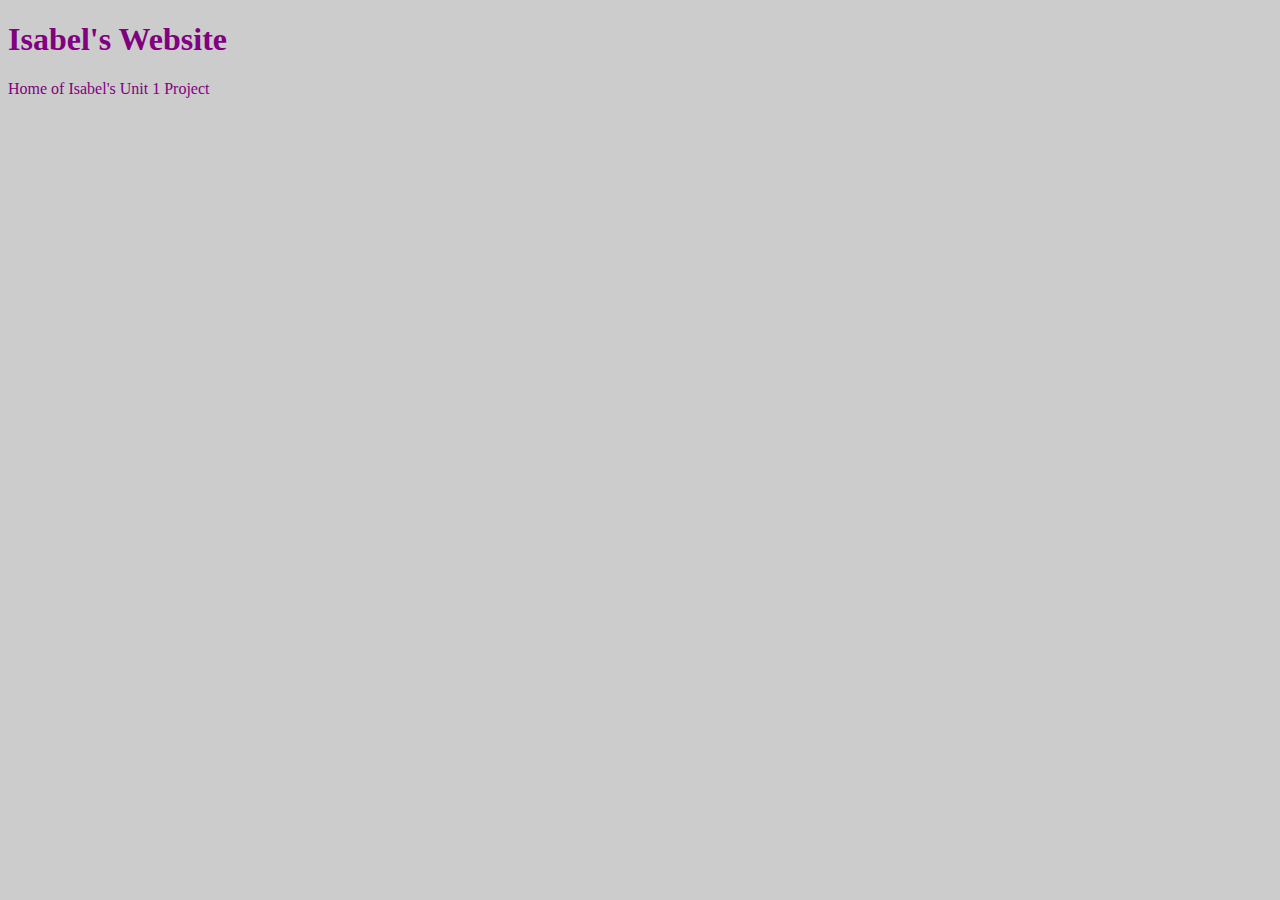
<file: Unit_1/index.html>
<!DOCTYPE html>
<html>
<head>
	<title>Isabel's Website</title>
	<link rel="stylesheet" type="text/css" href="css/style.css">
</head>
<body>
	<h1>Isabel's Website</h1>
	<p>Home of Isabel's Unit 1 Project</p>
</body>
</html>
</file>
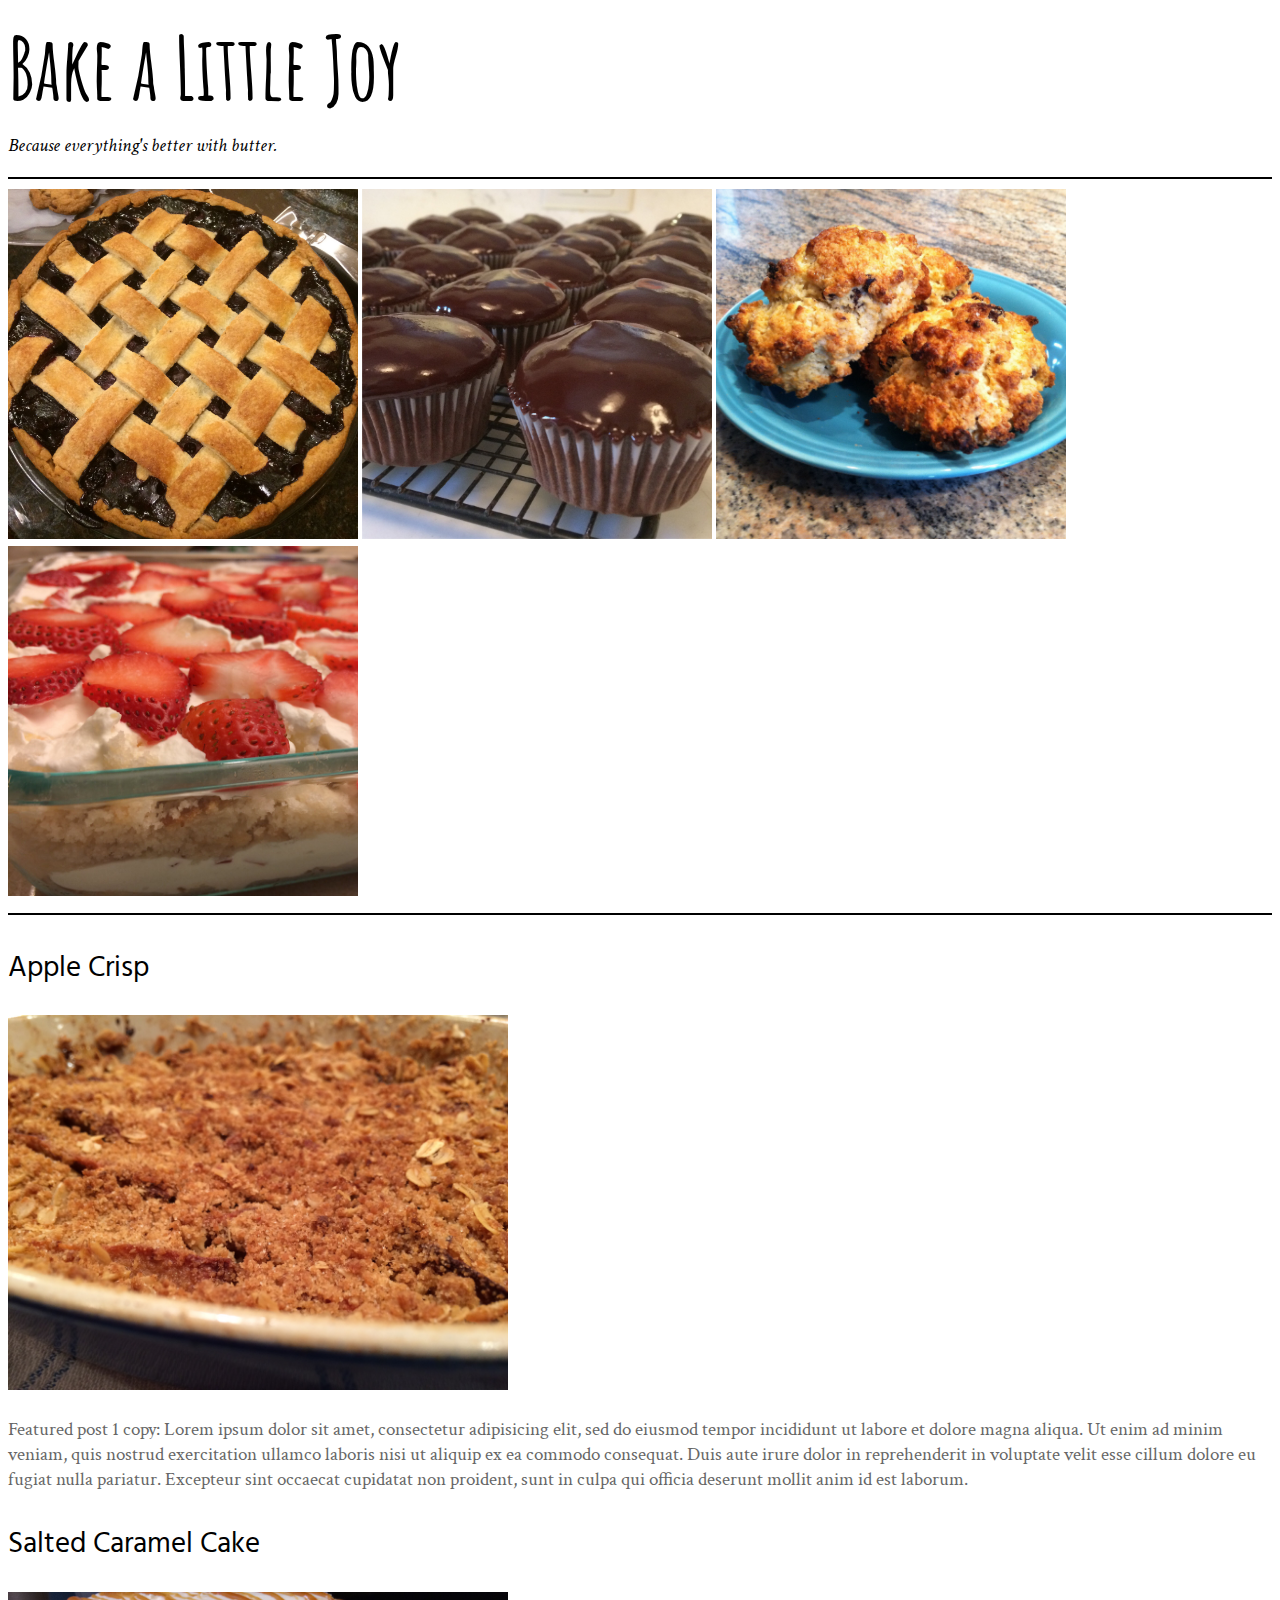
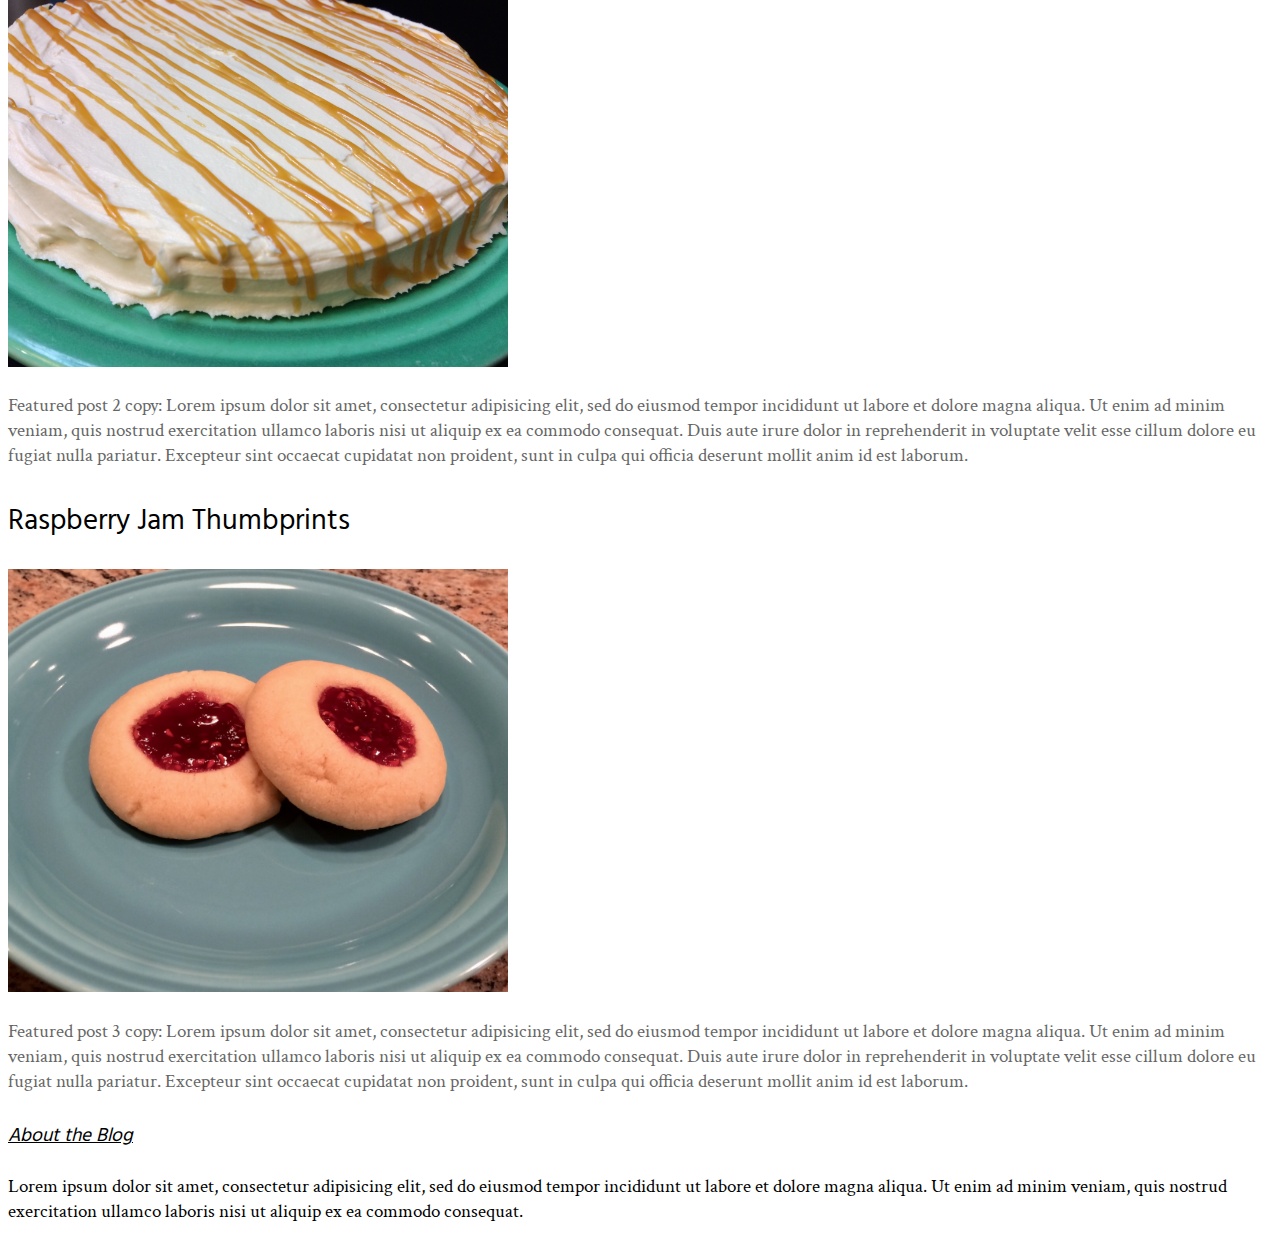
<file: unit_4/index.html>
<!DOCTYPE html>
<html>
<head>
	<title>Bake a Little Joy</title>
	<link rel="stylesheet" type="text/css" href="css/style.css">
	<link href="https://fonts.googleapis.com/css?family=Amatic+SC:700" rel="stylesheet">
	<link href="https://fonts.googleapis.com/css?family=Crimson+Text" rel="stylesheet">
	<link href="https://fonts.googleapis.com/css?family=Hind+Vadodara:500" rel="stylesheet">
</head>
<body>
<h1>Bake a Little Joy </h1>
<!-- <h2>Home        Categories        Recipe Index        Gallery</h2> -->
<p id="slogan">Because everything's better with butter.</p>
<hr> 
<img class="banner_image" src="images/christmas_blueberry_pie_square.jpg" alt="Blueberry Pie">
<img class="banner_image" src="images/chocolate_cupcakes_square.jpg" alt="Chocolate Cupcakes">
<img class="banner_image" src="images/scones_square.jpg" alt="Scones">
<img class="banner_image" src="images/strawberry_cake_trifle_square.jpg" alt="Trifle">
<hr> 
<h3>Apple Crisp</h3>
<img class="featured_image" src="images/apple_crisp_close_up.jpg" alt="Apple Crisp">
<p class="featured_post" id="spotlight_post">Featured post 1 copy: Lorem ipsum dolor sit amet, consectetur adipisicing elit, sed do eiusmod
tempor incididunt ut labore et dolore magna aliqua. Ut enim ad minim veniam,
quis nostrud exercitation ullamco laboris nisi ut aliquip ex ea commodo
consequat. Duis aute irure dolor in reprehenderit in voluptate velit esse
cillum dolore eu fugiat nulla pariatur. Excepteur sint occaecat cupidatat non
proident, sunt in culpa qui officia deserunt mollit anim id est laborum.</p>
<h3>Salted Caramel Cake</h3>
<img class="featured_image" src="images/caramel_cake.jpg" alt="Caramel Cake">
<p class="featured_post">Featured post 2 copy: Lorem ipsum dolor sit amet, consectetur adipisicing elit, sed do eiusmod
tempor incididunt ut labore et dolore magna aliqua. Ut enim ad minim veniam,
quis nostrud exercitation ullamco laboris nisi ut aliquip ex ea commodo
consequat. Duis aute irure dolor in reprehenderit in voluptate velit esse
cillum dolore eu fugiat nulla pariatur. Excepteur sint occaecat cupidatat non
proident, sunt in culpa qui officia deserunt mollit anim id est laborum.</p>
<h3>Raspberry Jam Thumbprints</h3>
<img class="featured_image" src="images/jam_cookies_cropped.jpg" alt="Raspberry Jam Thumbprints">
<p class="featured_post">Featured post 3 copy: Lorem ipsum dolor sit amet, consectetur adipisicing elit, sed do eiusmod
tempor incididunt ut labore et dolore magna aliqua. Ut enim ad minim veniam,
quis nostrud exercitation ullamco laboris nisi ut aliquip ex ea commodo
consequat. Duis aute irure dolor in reprehenderit in voluptate velit esse
cillum dolore eu fugiat nulla pariatur. Excepteur sint occaecat cupidatat non
proident, sunt in culpa qui officia deserunt mollit anim id est laborum.</p>
<h4> About the Blog </h4>
<p>Lorem ipsum dolor sit amet, consectetur adipisicing elit, sed do eiusmod
tempor incididunt ut labore et dolore magna aliqua. Ut enim ad minim veniam,
quis nostrud exercitation ullamco laboris nisi ut aliquip ex ea commodo
consequat.</p>
</body>
</html>
</file>
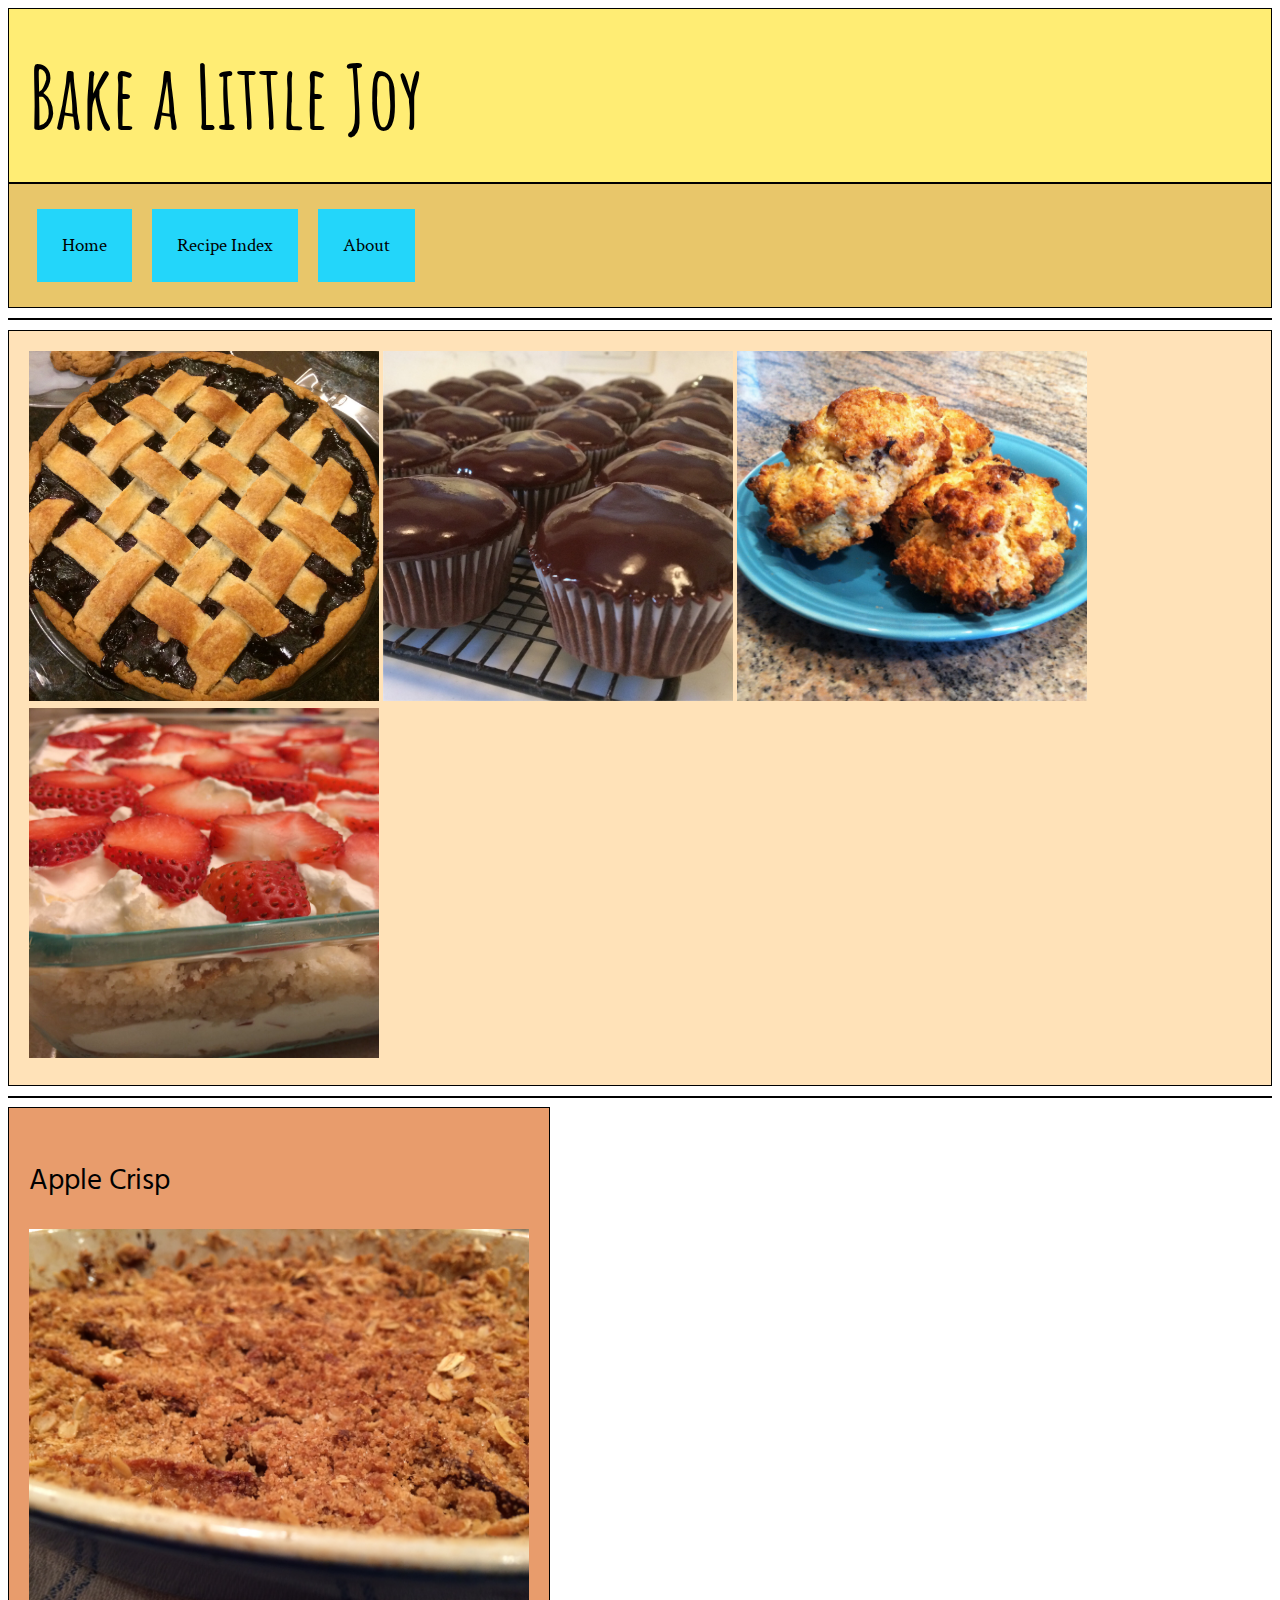
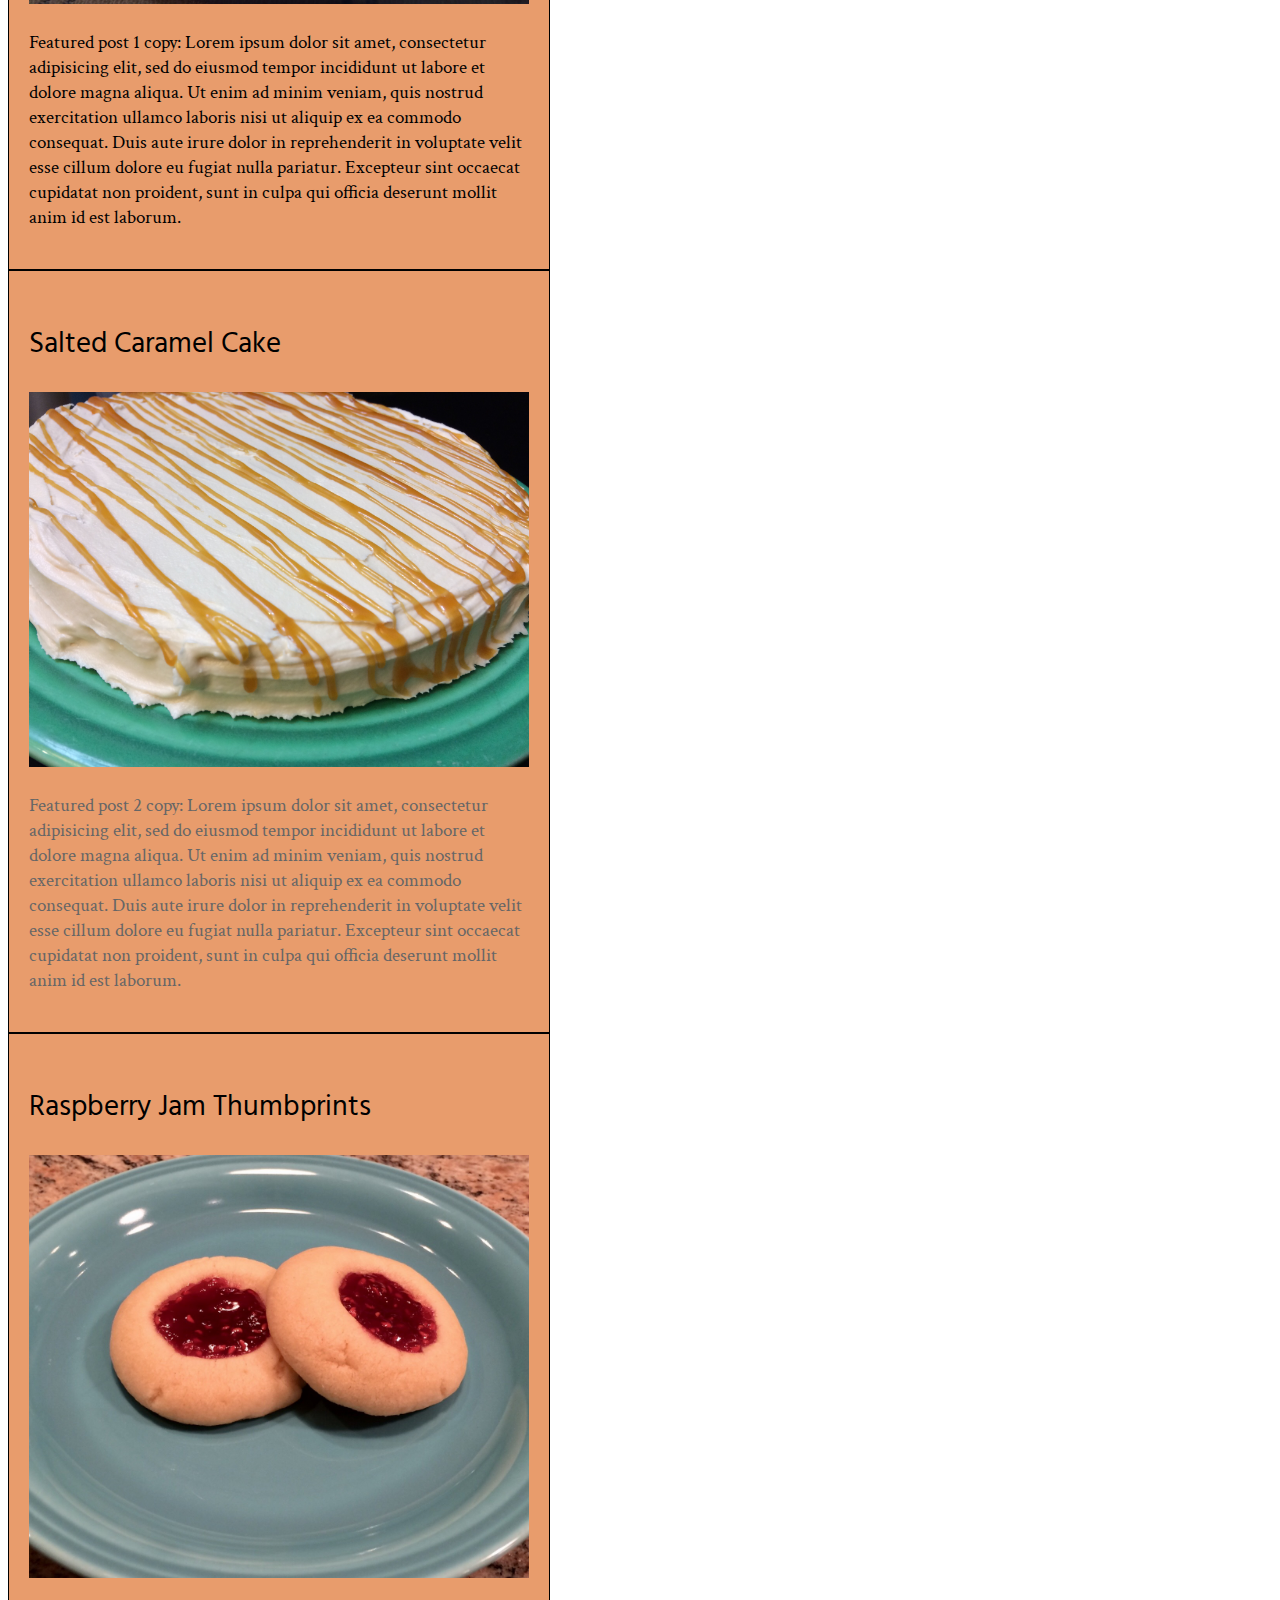
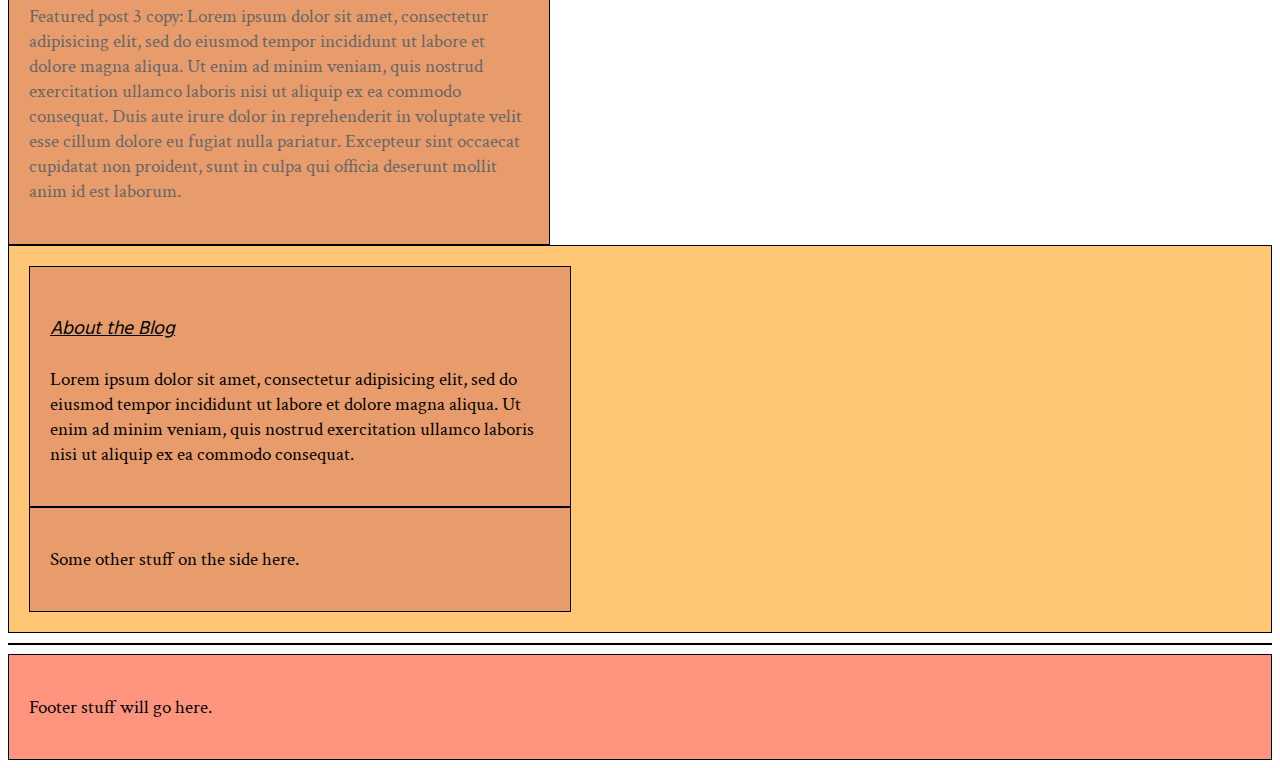
<file: unit_5/index.html>
<!DOCTYPE html>
<html>
<head>
	<title>Bake a Little Joy</title>
	<link rel="stylesheet" type="text/css" href="css/style.css">
	<link href="https://fonts.googleapis.com/css?family=Amatic+SC:700" rel="stylesheet">
	<link href="https://fonts.googleapis.com/css?family=Crimson+Text" rel="stylesheet">
	<link href="https://fonts.googleapis.com/css?family=Hind+Vadodara:500" rel="stylesheet">
</head>
<body>
	<header> 
		<h1>Bake a Little Joy </h1>
		<!-- <h2>Home        Categories        Recipe Index        Gallery</h2> -->
	</header>
	<nav>
		<div class="nav_button">
			<p>Home</p>
		</div>
		<div class="nav_button">
			<p>Recipe Index</p>
		</div>
		<div class="nav_button">
			<p>About</p>
		</div>
	</nav>
	<main>
		<hr> 
		<section> 
			<img class="banner_image" src="images/christmas_blueberry_pie_square.jpg" alt="Blueberry Pie">
			<img class="banner_image" src="images/chocolate_cupcakes_square.jpg" alt="Chocolate Cupcakes">
			<img class="banner_image" src="images/scones_square.jpg" alt="Scones">
			<img class="banner_image" src="images/strawberry_cake_trifle_square.jpg" alt="Trifle">
		</section>
		<hr> 
		<article id="main_post">
		<h3>Apple Crisp</h3>
		<img class="featured_image" src="images/apple_crisp_close_up.jpg" alt="Apple Crisp">
			<p class="featured_post" id="spotlight_post">Featured post 1 copy: Lorem ipsum dolor sit amet, consectetur adipisicing elit, sed do eiusmod
			tempor incididunt ut labore et dolore magna aliqua. Ut enim ad minim veniam,
			quis nostrud exercitation ullamco laboris nisi ut aliquip ex ea commodo
			consequat. Duis aute irure dolor in reprehenderit in voluptate velit esse
			cillum dolore eu fugiat nulla pariatur. Excepteur sint occaecat cupidatat non
			proident, sunt in culpa qui officia deserunt mollit anim id est laborum.</p>
		</article>
		<article class="featured_post">
		<h3>Salted Caramel Cake</h3>
			<img class="featured_image" src="images/caramel_cake.jpg" alt="Caramel Cake">
			<p class="featured_post_text">Featured post 2 copy: Lorem ipsum dolor sit amet, consectetur adipisicing elit, sed do eiusmod
			tempor incididunt ut labore et dolore magna aliqua. Ut enim ad minim veniam,
			quis nostrud exercitation ullamco laboris nisi ut aliquip ex ea commodo
			consequat. Duis aute irure dolor in reprehenderit in voluptate velit esse
			cillum dolore eu fugiat nulla pariatur. Excepteur sint occaecat cupidatat non
			proident, sunt in culpa qui officia deserunt mollit anim id est laborum.</p>
		</article>
		<article class="featured_post">
			<h3>Raspberry Jam Thumbprints</h3>
			<img class="featured_image" src="images/jam_cookies_cropped.jpg" alt="Raspberry Jam Thumbprints">
			<p class="featured_post_text">Featured post 3 copy: Lorem ipsum dolor sit amet, consectetur adipisicing elit, sed do eiusmod
			tempor incididunt ut labore et dolore magna aliqua. Ut enim ad minim veniam,
			quis nostrud exercitation ullamco laboris nisi ut aliquip ex ea commodo
			consequat. Duis aute irure dolor in reprehenderit in voluptate velit esse
			cillum dolore eu fugiat nulla pariatur. Excepteur sint occaecat cupidatat non
			proident, sunt in culpa qui officia deserunt mollit anim id est laborum.</p>
		</article>
	</main>
	<aside>
		<article> 
			<h4> About the Blog </h4>
			<p>Lorem ipsum dolor sit amet, consectetur adipisicing elit, sed do eiusmod
			tempor incididunt ut labore et dolore magna aliqua. Ut enim ad minim veniam,
			quis nostrud exercitation ullamco laboris nisi ut aliquip ex ea commodo
			consequat.</p>
		</article>
		<article>
			<p>Some other stuff on the side here.</p>
		</article>
	</aside>
	<hr>
	<footer> 
		<p>Footer stuff will go here.</p>
	</footer>
</body>
</html>
</file>
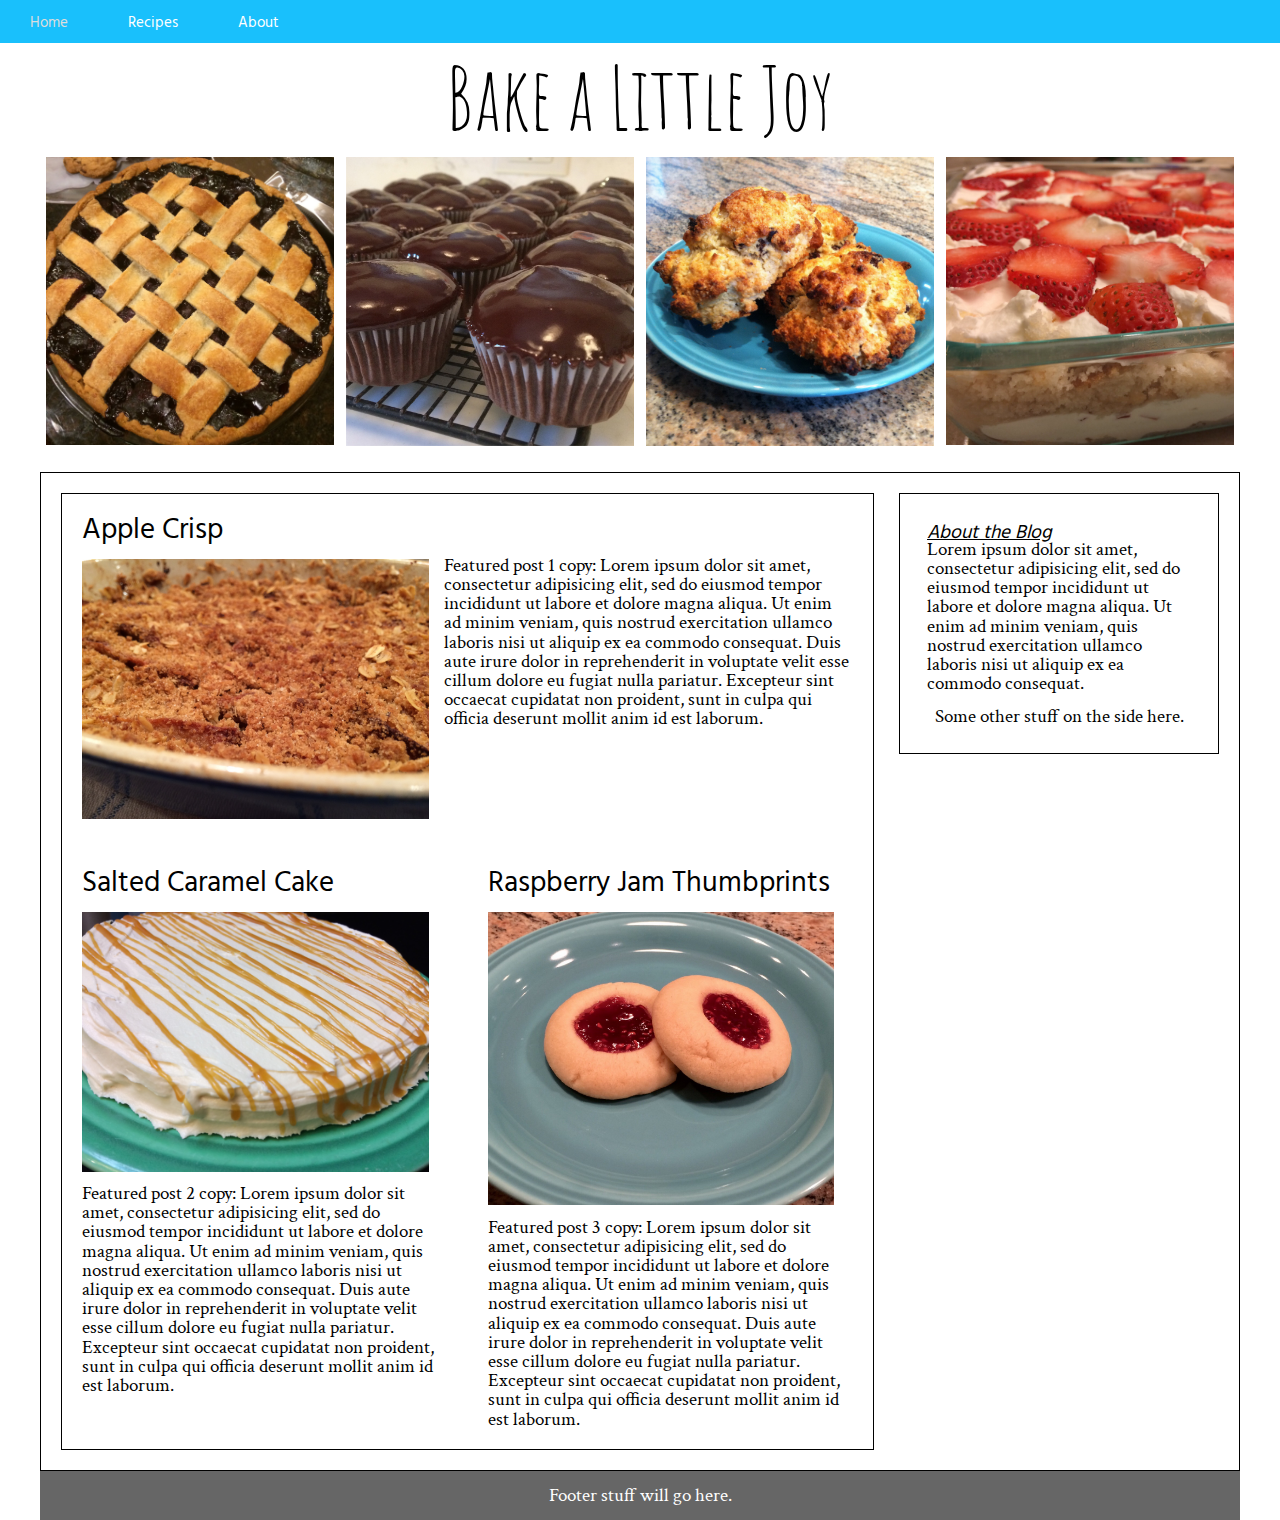
<file: unit_6/index.html>
<!DOCTYPE html>
<html>
<head>
	<title>Bake a Little Joy</title>
	<link rel="stylesheet" type="text/css" href="css/reset.css">
	<link rel="stylesheet" type="text/css" href="css/style.css">
	<link href="https://fonts.googleapis.com/css?family=Amatic+SC" rel="stylesheet">
	<link href="https://fonts.googleapis.com/css?family=Crimson+Text" rel="stylesheet">
	<link href="https://fonts.googleapis.com/css?family=Hind+Vadodara" rel="stylesheet">
</head>
<body>
<nav class="clearfix">
	<a href="#" class="nav_button">Home</a>
	<a href="#" class="nav_button">Recipes</a>
	<a href="#" class="nav_button">About</a>
</nav>
<div id="body_wrapper">
	<header> 
		<h1>Bake a Little Joy </h1>
	</header>
	<div id="top_banner" class="clearfix"> 
		<img class="banner_image" src="images/christmas_blueberry_pie_square.jpg" alt="Blueberry Pie">
		<img class="banner_image" src="images/chocolate_cupcakes_square.jpg" alt="Chocolate Cupcakes">
		<img class="banner_image" src="images/scones_square.jpg" alt="Scones">
		<img class="banner_image" src="images/strawberry_cake_trifle_square.jpg" alt="Trifle">
	</div>
	<main class="clearfix">
		<section id="column1" class="clearfix">
			<article id="main_post" class="clearfix">
				<h3>Apple Crisp</h3>
				<img id="featured_image" class="post_image" src="images/apple_crisp_close_up.jpg" alt="Apple Crisp">
				<p>Featured post 1 copy: Lorem ipsum dolor sit amet, consectetur adipisicing elit, sed do eiusmod
				tempor incididunt ut labore et dolore magna aliqua. Ut enim ad minim veniam,
				quis nostrud exercitation ullamco laboris nisi ut aliquip ex ea commodo
				consequat. Duis aute irure dolor in reprehenderit in voluptate velit esse
				cillum dolore eu fugiat nulla pariatur. Excepteur sint occaecat cupidatat non
				proident, sunt in culpa qui officia deserunt mollit anim id est laborum.</p>
			</article>
			<article id="column1a" class="featured_post" class="clearfix">
				<h3>Salted Caramel Cake</h3>
				<img class="post_image" src="images/caramel_cake.jpg" alt="Caramel Cake">
				<p>Featured post 2 copy: Lorem ipsum dolor sit amet, consectetur adipisicing elit, sed do eiusmod
				tempor incididunt ut labore et dolore magna aliqua. Ut enim ad minim veniam,
				quis nostrud exercitation ullamco laboris nisi ut aliquip ex ea commodo
				consequat. Duis aute irure dolor in reprehenderit in voluptate velit esse
				cillum dolore eu fugiat nulla pariatur. Excepteur sint occaecat cupidatat non
				proident, sunt in culpa qui officia deserunt mollit anim id est laborum.</p>
			</article>
			<article id="column1b" class="featured_post" class="clearfix">
				<h3>Raspberry Jam Thumbprints</h3>
				<img class="post_image" src="images/jam_cookies_cropped.jpg" alt="Raspberry Jam Thumbprints">
				<p>Featured post 3 copy: Lorem ipsum dolor sit amet, consectetur adipisicing elit, sed do eiusmod
				tempor incididunt ut labore et dolore magna aliqua. Ut enim ad minim veniam,
				quis nostrud exercitation ullamco laboris nisi ut aliquip ex ea commodo
				consequat. Duis aute irure dolor in reprehenderit in voluptate velit esse
				cillum dolore eu fugiat nulla pariatur. Excepteur sint occaecat cupidatat non
				proident, sunt in culpa qui officia deserunt mollit anim id est laborum.</p>
			</article>
		</section>
		<aside id="column2" class="clearfix">
			<article class="clearfix"> 
				<h4> About the Blog </h4>
				<p>Lorem ipsum dolor sit amet, consectetur adipisicing elit, sed do eiusmod
				tempor incididunt ut labore et dolore magna aliqua. Ut enim ad minim veniam,
				quis nostrud exercitation ullamco laboris nisi ut aliquip ex ea commodo
				consequat.</p>
			</article>
			<article>
				<p>Some other stuff on the side here.</p>
			</article>
		</aside>
		
	</main>	
	<footer> 
		<p>Footer stuff will go here.</p>
	</footer>
</div>
</body>
</html>
</file>
<file: Unit_1/css/style.css>
body {
	background-color: #cccccc;
}

h1, p {
	color: purple;
}
</file>
<file: unit_4/css/style.css>
body{
	/*background-image: url(../images/apple_crisp_close_up.jpg);*/
	background-size: cover;
	color: #000;
	font-family: 'Crimson Text', serif;
	font-size: 1.2em; 
}
h1 {
	font-weight: bold;
	font-family: 'Amatic SC', cursive;
	font-size: 4.5em;
	line-height: .2em;
}

h3 {
	font-family: 'Hind Vadodara', sans-serif;
	font-weight: 400; 
	font-size: 1.5em;

}

h4 { 
	font-style: italic;
	text-decoration: underline;
	font-family: 'Hind Vadodara', sans-serif;
	font-weight: 400; 
 }


p {
	
}

hr {
	color: #000000;
	/*height: 2px; */
	border-style: solid; 
	border-width: 0.5px;
 }


.featured_post {
	color: #666666; 
}

.featured_image { 
	width: 500px;
 }

/*#spotlight_post {
	font-style: italic; 
}*/ 

.banner_image{
	width: 350px;
}

#slogan {
	font-style: italic;
	/*font-weight: bolder;*/
}
</file>
<file: unit_5/css/style.css>
body{
	/*background-image: url(../images/apple_crisp_close_up.jpg);*/
	background-size: cover;
	color: #000;
	font-family: 'Crimson Text', serif;
	font-size: 1.2em; 
	/*text-align: center; */
}
h1 {
	font-weight: bold;
	font-family: 'Amatic SC', cursive;
	font-size: 4.5em;
	line-height: .2em;
}

h3 {
	font-family: 'Hind Vadodara', sans-serif;
	font-weight: 400; 
	font-size: 1.5em;

}

h4 { 
	font-style: italic;
	text-decoration: underline;
	font-family: 'Hind Vadodara', sans-serif;
	font-weight: 400; 
 }


p {
	
}

hr {
	color: #000000;
	/*height: 2px; */
	border-style: solid; 
	border-width: 0.5px;
 }

 img {
 	margin: 0px;
 }


/*For Unit 5 Assignment*/
header {
    background-color: #FFED74;
    border: 1px black solid;
    padding: 20px;
}

nav {
    background-color: #E8C66A;
    border: 1px black solid;
    padding: 20px;
}

aside {
    background-color: #FFC675;
    border: 1px black solid;
    padding: 20px;
}

article {
    background-color: #E89C6C;
    border: 1px black solid;
    padding: 20px;
    max-width: 500px;
    /*display: inline-block;*/
}

footer {
    background-color: #FF957E;
    border: 1px black solid;
    padding: 20px;
}

section {
    background-color: #FFE2B8;
    border: 1px black solid;
    padding: 20px;
}
/*End Unit 5 Assignment*/

/*header{
	text-align: center;
}
nav{
	font-family: "Amatic SC", cursive;  
	line-height: .2em;  
	font-size: 1.8em; 
}

article{
	text-align: left; 
	display: inline-block;
	max-width: 400px; 
}*/
.nav_button{
	background-color: #23D6FA; 
	display: inline-block;
	margin: 5px 8px;
	padding: 5px 25px;
}

.featured_post_text {
	color: #666666; 
	/*text-align: left; */
}

.featured_image { 
	width: 500px;
 }

/*#spotlight_post {
	font-style: italic; 
}*/ 

.banner_image{
	width: 350px;
}

#slogan {
	font-style: italic;
	/*font-weight: bolder;*/
}
</file>
<file: unit_6/css/style.css>
body{
	color: #000;
	font-family: 'Crimson Text', serif;
	font-size: 1.2em; 
	/*text-align: center; */
}

nav{
	/*font-family: "Amatic SC", cursive;  */
	font-family: 'Hind Vadodara', sans-serif; 

	/*line-height: .2em;  
	font-size: 1.8em; */
	text-align: center; 
	/*clear: both;*/
	background-color: #19c0fc;
	width: 100%;
	margin: 0px auto;
	display: block;
}

header{
	text-align: center;
}

main {
	/*background-color: #ffb7cf; */
	border: 1px black solid; 
	padding: 20px;
	margin-top: 20px; 
}

article{
	text-align: left; 
	display: inline-block;
	margin: 2%;
	padding: .5%;
	/*margin-top: 10px; 
	padding: 5px;*/
	/*background-color: #ff5588; */
}

footer{ 
	background-color: #666666; 
	color: #FFF;
	padding: 15px;
	margin: 0;
 }

h1 {
	font-weight: bold;
	font-family: 'Amatic SC', cursive;
	font-weight: 500; 
	font-size: 4.5em;
	line-height: 1.25em;
}

h3 {
	font-family: 'Hind Vadodara', sans-serif; 
	font-size: 1.5em;
	margin-bottom: .45em;
}

h4 { 
	font-style: italic;
	text-decoration: underline;
	font-family: 'Hind Vadodara', sans-serif;
	font-weight: 400; 
 }

.clearfix:after {
    visibility: hidden;
    display: block;
    font-size: 0;
    content: " ";
    clear: both;
    height: 0;
}

.nav_button{
	/*background-color: #23D6FA;*/ 
	/*background-color: #19c0fc;*/
	display: block;
	float: left;
	/*margin: 15px 8px;*/
	padding: 14px 30px;
	color: #fff;
	text-decoration: none; 
	font-size: 0.8em; 
	/*font-weight: 700; */
}

.nav_button:hover{
	color: #dddddd;
}

.banner_image{
	width: 24%;
	float: left;
	margin: .5%;
}

.post_image { 
	width: 95%;
	/*float: left; */
	margin: 3px 15px 8px 0; 
 }

#featured_image {
	width: 45%;
	float: left;
}

#body_wrapper{
	max-width: 1200px; 
	text-align: center;
	margin: auto;
}

#top_banner {
	clear: both;
}

#column1 {
	/*background-color: #e582a2;*/
	border: 1px black solid; 
	float: left; 
	width: 70%;
}

#main_post, #column1a, #column1b{ 
	width: 45%;

	float: left;
	vertical-align: top; 
 }

#main_post {
	width: 95%;
}



#column1b{ 
	float: right;
 }

#column2 {
	/*background-color: #e55b88; */
	border: 1px black solid; 
	padding: 20px;
	float: right; 
	width: 24%;
}
/*End Unit 6 Assignment*/
</file>
